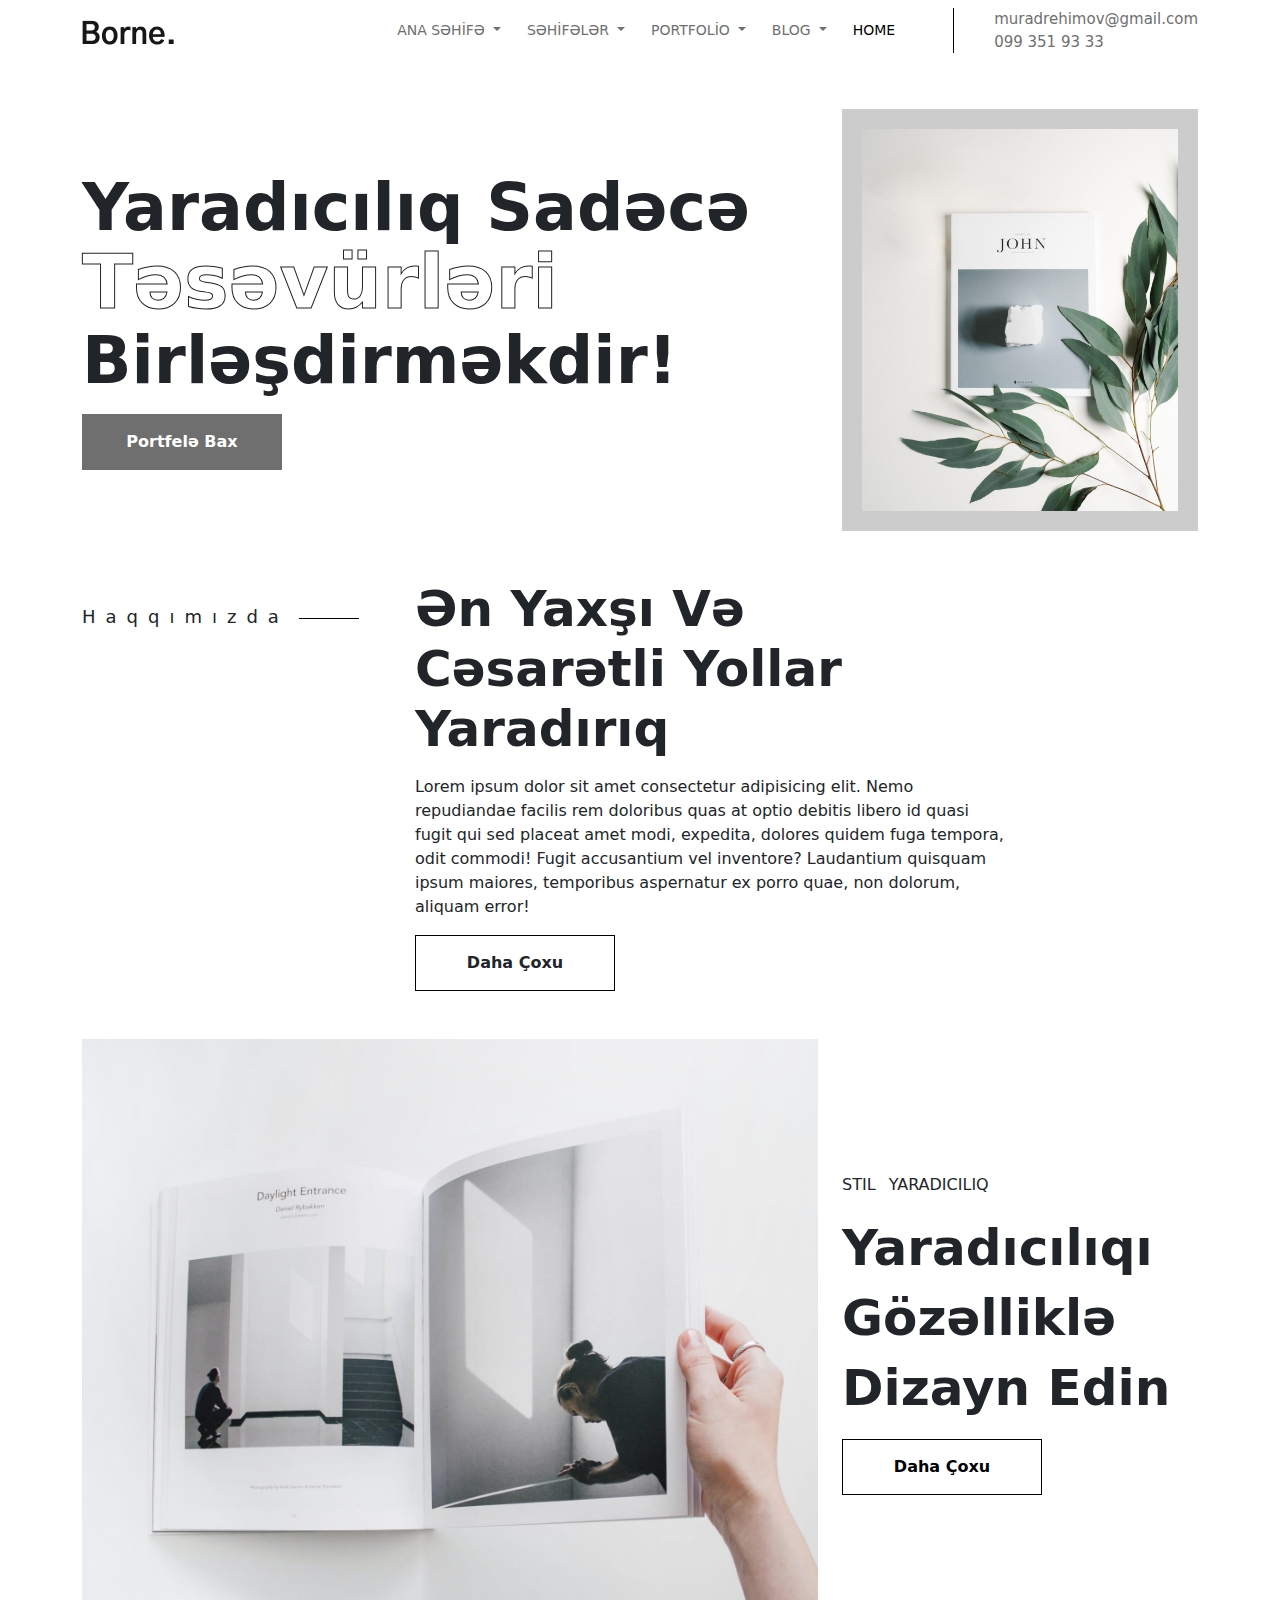
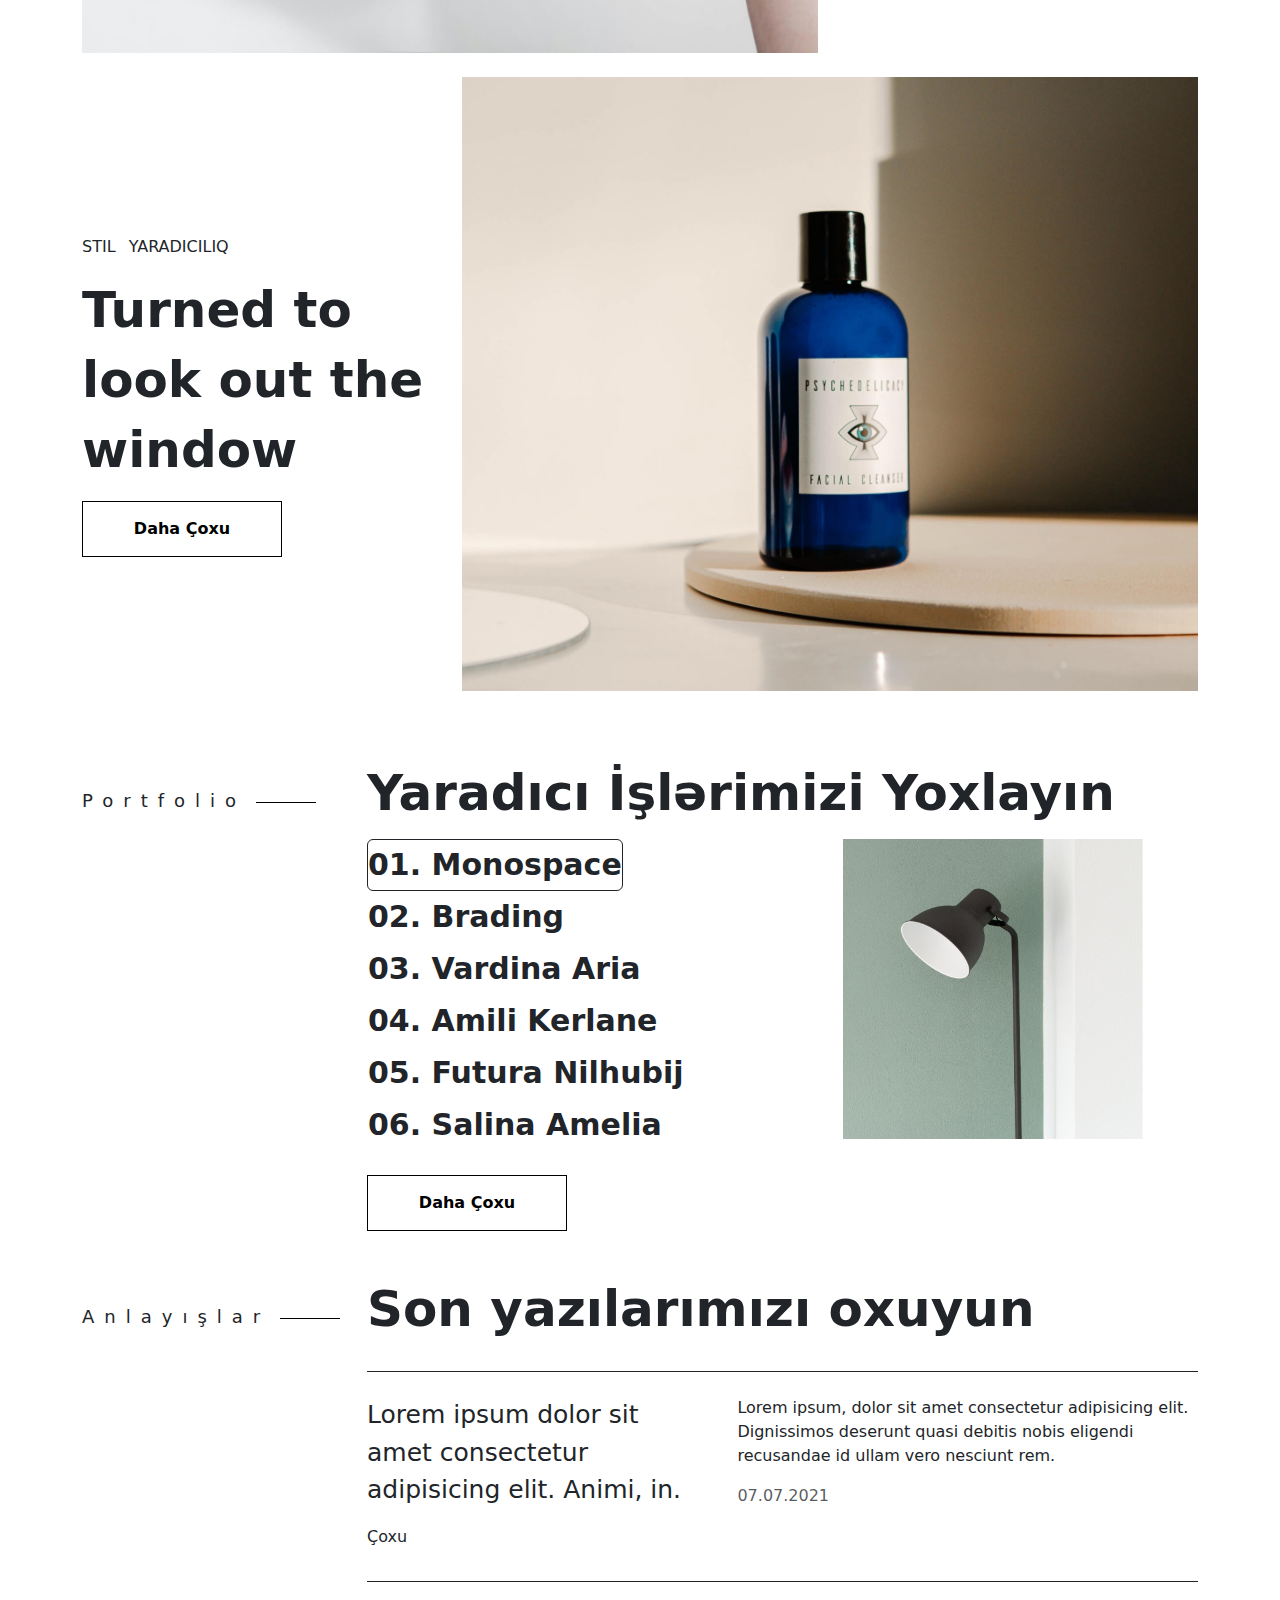
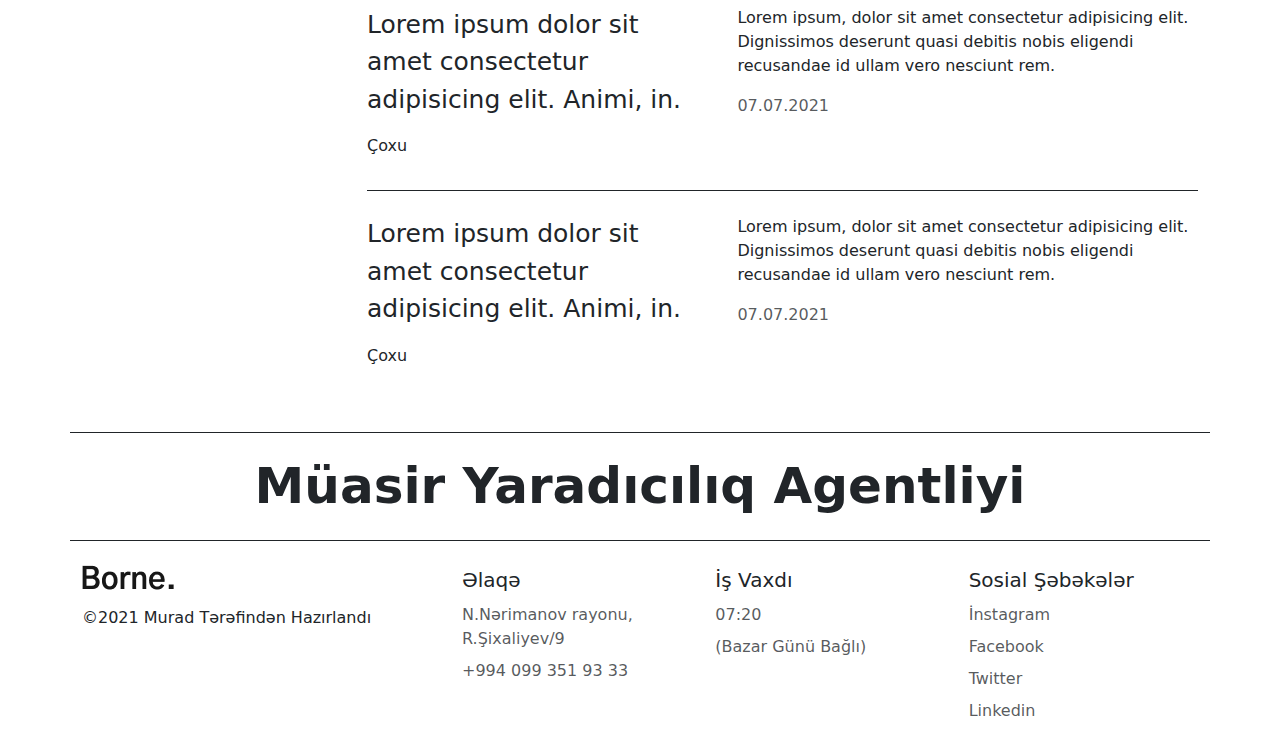
<file: index.html>
<!DOCTYPE html>
<html lang="az">

<head>
  <!-- Meta Charset -->
  <meta charset="UTF-8">
  <meta http-equiv="X-UA-Compatible" content="IE=edge">
  <meta name="viewport" content="width=device-width, initial-scale=1.0">
  <!-- Title -->
  <title>Order Tempalte</title>
  <!-- Bootstrap 5 Css -->
  <link href="https://cdn.jsdelivr.net/npm/bootstrap@5.0.2/dist/css/bootstrap.min.css" rel="stylesheet">
  <!-- My css -->
  <link rel="stylesheet" href="styles.css-5/order.css">
</head>

<body>

<!-- Navbar Start -->
<nav class="navbar navbar-expand-lg mb-lg-5">
  <div class="container">

    <a class="navbar-brand" href="#">
      <img src="test-img-5/logo_white_1x.png" alt="">
    </a>

    <button class="navbar-toggler navbar-menu-icon" type="button" data-bs-toggle="collapse"
      data-bs-target="#navbarSupportedContent" aria-controls="navbarSupportedContent" aria-expanded="false"
      aria-label="Toggle navigation">

      <svg xmlns="http://www.w3.org/2000/svg" width="22" height="22" fill="currentColor" class="bi bi-list"
        viewBox="0 0 16 16">
        <path fill-rule="evenodd"
          d="M2.5 12a.5.5 0 0 1 .5-.5h10a.5.5 0 0 1 0 1H3a.5.5 0 0 1-.5-.5zm0-4a.5.5 0 0 1 .5-.5h10a.5.5 0 0 1 0 1H3a.5.5 0 0 1-.5-.5zm0-4a.5.5 0 0 1 .5-.5h10a.5.5 0 0 1 0 1H3a.5.5 0 0 1-.5-.5z" />
      </svg>

    </button>

    <div class="collapse navbar-collapse" id="navbarSupportedContent">

      <ul class="navbar-nav ms-lg-auto ms-lg-0 mb-lg-0">

        <li class="nav-item dropdown">

          <a class="nav-link nav-text dropdown-toggle" href="#" id="navbarDropdown" role="button"
            data-bs-toggle="dropdown" aria-expanded="false">
            ana Səhifə
          </a>

          <ul class="dropdown-menu" aria-labelledby="navbarDropdown">
            <li><a class="dropdown-item" href="#">Ana Səhiə 1</a></li>
            <li><a class="dropdown-item" href="#">Ana Səhifə 2</a></li>
            <li><a class="dropdown-item" href="#">Ana Səhifə 3</a></li>
          </ul>

        </li>

        <li class="nav-item dropdown">

          <a class="nav-link nav-text dropdown-toggle" href="#" id="navbarDropdown" role="button"
            data-bs-toggle="dropdown" aria-expanded="false">
            səhifələr
          </a>

          <ul class="dropdown-menu" aria-labelledby="navbarDropdown">
            <li><a class="dropdown-item" href="#">haqqımızda</a></li>
            <li><a class="dropdown-item" href="#">Alışveriş</a></li>
            <li><a class="dropdown-item" href="#">Alışveriş detalları</a></li>
          </ul>

        </li>

        <li class="nav-item dropdown">

          <a class="nav-link nav-text dropdown-toggle" href="#" id="navbarDropdown" role="button"
            data-bs-toggle="dropdown" aria-expanded="false">
            portfolio
          </a>

          <ul class="dropdown-menu" aria-labelledby="navbarDropdown">
            <li><a class="dropdown-item" href="#">Action</a></li>
            <li><a class="dropdown-item" href="#">Another action</a></li>
            <li><a class="dropdown-item" href="#">Something else here</a></li>
          </ul>

        </li>

        <li class="nav-item dropdown">

          <a class="nav-link nav-text dropdown-toggle" href="#" id="navbarDropdown" role="button"
            data-bs-toggle="dropdown" aria-expanded="false">
            blog
          </a>

          <ul class="dropdown-menu" aria-labelledby="navbarDropdown">
            <li><a class="dropdown-item" href="blog.html">Blog</a></li>
            <li><a class="dropdown-item" href="#">Blog Detal</a></li>
          </ul>

        </li>

        <li class="nav-item">
          <a class="nav-link nav-text active" aria-current="page" href="#">Home</a>
        </li>

      </ul>

    </div>

    <ul class="header-contact-info">

      <li>
        <a href="#">
          muradrehimov@gmail.com
        </a>
      </li>

      <li class="d-block">
        <a href="tel:+994 099 351 93 33">
          099 351 93 33
        </a>
      </li>

    </ul>

  </div>
</nav>
<!-- navbar End -->

<!-- Header Img Start -->
<div class="container mb-5">
  <div class="row row-header align-items-center">

    <div class="col-lg-8 col-md-8">

      <div class="img-content">

        <p>
          Yaradıcılıq Sadəcə <span>Təsəvürləri</span> Birləşdirməkdir!
        </p>

        <a href="#" class="btn about-btn">
          Portfelə Bax
        </a>

      </div>

    </div>

    <div class="col-lg-4 col-md-4">

      <div class="header-img">
        <img src="test-img-5/banner_1.jpg" width="100%" class="img-fluid" alt="">
      </div>

    </div>

  </div>
</div>
<!-- Header Img End -->

<!-- Main About Start -->
<div class="container mb-5">
  <div class="row">

    <div class="col-lg-3">

      <p class="about-text-1 d-inline-flex mt-4">
        Haqqımızda
        <span class="line"></span>
      </p>

    </div>

    <div class="col-lg-7">

      <div class="main-about-content ms-lg-5 ms-md-0">

        <p>
          Ən Yaxşı Və Cəsarətli Yollar Yaradırıq
        </p>

        <p>
          Lorem ipsum dolor sit amet consectetur adipisicing elit. Nemo repudiandae facilis rem doloribus quas at
          optio debitis libero id quasi fugit qui sed placeat amet modi, expedita, dolores quidem fuga tempora, odit
          commodi! Fugit accusantium vel inventore? Laudantium quisquam ipsum maiores, temporibus aspernatur ex porro
          quae, non dolorum, aliquam error!
        </p>

        <a href="#" class="btn about-btn">
          Daha Çoxu
        </a>

      </div>

    </div>

  </div>
</div>
<!-- Main About End -->

<!-- Img Middle Start -->
<div class="container mb-5">

  <div class="row align-items-center">

    <div class="col-lg-8">

      <div class="img-middle mb-4">

        <a href="#">
          <img src="test-img-5/portfolio_1.jpg" class="card-img" alt="">
        </a>

      </div>

    </div>

    <div class="col-lg-4">

      <div class="img-content-global mb-5">

        <div class="img-style-link mb-lg-3">

          <a href="#" class="text-dark">
            STIL
          </a>

          <a href="#" class="ms-2 text-dark">
            YARADICILIQ
          </a>

        </div>

        <div class="img-content-2">

          <p class="img-middle-text mb-3">
            Yaradıcılıqı Gözəlliklə Dizayn Edin
          </p>

          <a href="#" class="img-middle-btn">
            Daha Çoxu
          </a>

        </div>

      </div>

    </div>

  </div>

  <div class="row align-items-center row-header-2">

    <div class="col-lg-4">

      <div class="img-content-global">

        <div class="img-style-link mb-lg-3">

          <a href="#" class="text-dark">
            STIL
          </a>

          <a href="#" class="ms-2 text-dark">
            YARADICILIQ
          </a>

        </div>

        <div class="img-contet-2">

          <p class="img-middle-text mb-3">
            Turned to look out the window
          </p>

          <a href="#" class="img-middle-btn">
            Daha Çoxu
          </a>

        </div>

      </div>

    </div>

    <div class="col-lg-8">

      <div class="img-middle mb-4">

        <a href="#">
          <img src="test-img-5/portfolio_2.jpg" class="card-img" alt="">
        </a>

      </div>

    </div>

  </div>

</div>
<!-- Img Middle End -->

<!-- Img List Start -->
<div class="container mb-5">

  <div class="row mb-lg-3">

    <div class="col-lg-3">

      <p class="about-text-1 d-inline-flex mt-4">
        Portfolio
        <span class="line"></span>
      </p>

    </div>

    <div class="col-lg-9">

      <div class="row">

        <div class="main-about-content ms-lg-0 ms-md-0">

          <p>
            Yaradıcı İşlərimizi Yoxlayın
          </p>

        </div>

        <div class="col-lg-6 col-md-6">

          <div class="img-name-list mb-4">

            <ul>

              <li class="btn p-0 active" id="img-1" type="button" >
                01. Monospace
              </li>

              <li class="btn p-0 d-block text-start" type="button" id="img-1">
                02. Brading
              </li>

              <li class="btn p-0 d-block text-start">
                03. Vardina Aria
              </li>

              <li class="btn p-0 d-block text-start">
                04. Amili Kerlane
              </li>

              <li class="btn p-0 d-block text-start">
                05. Futura Nilhubij
              </li>

              <li class="btn p-0 d-block text-start">
                06. Salina Amelia
              </li>

            </ul>

          </div>

        </div>

        <div class="col-lg-5 col-md-6 mb-3">

          <div class="img-list ms-lg-5">

            <ul>

              <li id="tab_1">
                <img src="test-img-5/portfolio_3.jpg" id="img-1" alt="">
              </li>

            </ul>

          </div>

        </div>

        <div>
          <a href="#" class="img-list-btn text-center">
            Daha Çoxu
          </a>
        </div>

      </div>

    </div>

  </div>

</div>
<!-- Img List End -->

<!-- Blog Content Start -->
<div class="container mb-3">

  <div class="row border-bottom border-dark pb-5">

    <div class="col-lg-3">

      <p class="about-text-1 d-inline-flex mt-4">
        Anlayışlar
        <span class="line"></span>
      </p>

    </div>

    <div class="col-lg-9">

      <div class="main-about-content ms-lg-0 ms-md-0 pb-3 border-bottom border-dark">

        <p>
          Son yazılarımızı oxuyun
        </p>

      </div>

      <div class="blog_item-1 justify-content-between mt-4 border-bottom border-dark pb-3">

        <div class="blog-content_1">

          <p class="blog-text">
            Lorem ipsum dolor sit amet consectetur adipisicing elit. Animi, in.
          </p>

          <a href="#" class="d-block mb-3 text-dark">
            Çoxu
          </a>

        </div>

        <div class="blog-content_1 ms-lg-5 ms-md-5">

          <p class="blog-text-2">
            Lorem ipsum, dolor sit amet consectetur adipisicing elit. Dignissimos deserunt quasi debitis nobis
            eligendi
            recusandae id ullam vero nesciunt rem.
          </p>

          <span class="text-muted">07.07.2021</span>

        </div>

      </div>

      <div class="blog_item-1 justify-content-between mt-4 border-bottom border-dark pb-3">

        <div class="blog-content_1">

          <p class="blog-text">
            Lorem ipsum dolor sit amet consectetur adipisicing elit. Animi, in.
          </p>

          <a href="#" class="d-block mb-3 text-dark">
            Çoxu
          </a>

        </div>

        <div class="blog-content_1 ms-lg-5 ms-md-5">

          <p class="blog-text-2">
            Lorem ipsum, dolor sit amet consectetur adipisicing elit. Dignissimos deserunt quasi debitis nobis
            eligendi
            recusandae id ullam vero nesciunt rem.
          </p>

          <span class="text-muted">07.07.2021</span>

        </div>

      </div>

      <div class="blog_item-1 justify-content-between mt-4">

        <div class="blog-content_1">

          <p class="blog-text">
            Lorem ipsum dolor sit amet consectetur adipisicing elit. Animi, in.
          </p>

          <a href="#" class="d-block mb-3 text-dark">
            Çoxu
          </a>

        </div>

        <div class="blog-content_1 ms-lg-5 ms-md-5">

          <p class="blog-text-2">
            Lorem ipsum, dolor sit amet consectetur adipisicing elit. Dignissimos deserunt quasi debitis nobis
            eligendi
            recusandae id ullam vero nesciunt rem.
          </p>

          <span class="text-muted">07.07.2021</span>

        </div>

      </div>

    </div>

  </div>

</div>
<!-- Blog Content End -->

<!-- Footer Section Start -->
<footer>

  <div class="container">

    <div class="footer-top-text mb-3">
      <p>
        Müasir Yaradıcılıq Agentliyi
      </p>
    </div>

    <div class="row border-top border-dark">

      <div class="col-lg-4 col-md-12">

        <div class="footer-middle mt-4">

          <img src="test-img-5/logo_white_1x.png" class="mb-3" alt="">

          <p>
            ©2021 Murad Tərəfindən Hazırlandı
          </p>

        </div>

      </div>

      <div class="col-lg-8 col-md-12">

        <div class="row">

          <div class="col-lg-4 col-md-4 mb-4">

            <div class="footer-list-1 mt-lg-4 mt-md-4">

              <span class="fs-5 mb-2 d-block">Əlaqə</span>

              <ul>

                <li class="mb-2">
                  <a href="https://goo.gl/maps/ZKxmtGwxkzxYEQ5j8" class="text-muted">
                    N.Nərimanov rayonu, R.Şixaliyev/9
                  </a>
                </li>

                <li>
                  <a href="tel:+994 099 351 93 33" class="text-muted">
                    +994 099 351 93 33
                  </a>
                </li>

              </ul>

            </div>

          </div>

          <div class="col-lg-4 col-md-4 mb-4">

            <div class="footer-list-2 mt-lg-4 mt-md-4">

              <span class="fs-5 mb-2 d-block">İş Vaxdı</span>

              <ul>

                <li class="mb-2">
                  <span class="text-muted">07:20</span>
                </li>

                <li>
                  <span class="text-muted">(Bazar Günü Bağlı)</span>
                </li>

              </ul>

            </div>

          </div>

          <div class="col-lg-4 col-md-4">

            <div class="footer-list-2 mt-lg-4 mt-md-4">

              <span class="fs-5 mb-2 d-block">Sosial Şəbəkələr</span>

              <ul>

                <li class="mb-2">
                  <a href="#" class="text-muted">İnstagram</a>
                </li>

                <li class="mb-2">
                  <a href="#" class="text-muted">Facebook</a>
                </li>

                <li class="mb-2">
                  <a href="#" class="text-muted">Twitter</a>
                </li>

                <li class="mb-2">
                  <a href="#" class="text-muted">Linkedin</a>
                </li>

              </ul>

            </div>

          </div>

        </div>

      </div>

    </div>
  </div>

</footer>
<!-- Footer Section End -->


<!-- Bootstrap 5 Js -->
<script src="https://cdn.jsdelivr.net/npm/bootstrap@5.0.2/dist/js/bootstrap.bundle.min.js"></script>
</body>

</html>
</file>
<file: styles.css-5/order.css>
/*========================================================*/
  /* global Style */
/*========================================================*/

body {
  width: 100%;
}
a {
    text-decoration: none;
}

ul {
    list-style: none;
    padding: 0;
    margin: 0;
}

/*========================================================*/
  /* navbar Style */
/*========================================================*/

.navbar-nav .nav-item {
    margin-left: 10px;
}

.nav-text, .nav-text:hover, .nav-text:focus {
    color: #6f6f6f;
    text-transform: uppercase;
    font-size: 14px;
    font-weight: 500;
}

.nav-item .dropdown-menu {
    border: none;
    margin-top: 10px;
    border-radius: 0;
    box-shadow: 0px 20px 60px 0px rgb(238, 237, 237);
}

.dropdown-item {
    line-height: 35px;
}

@media (max-width: 992px) {
    .navbar {
        margin-bottom: 15px;
    }
   .navbar-nav .nav-item {
        padding-right: auto;
    }
    
    .navbar-nav {
        margin-top: 25px;
        width: 60%;
    }

    .navbar-menu-icon, .navbar-menu-icon:focus {
        color: black;
        border-radius: 0;
        padding: 5px;
        border-color: black;
        text-align: center;
        box-shadow: none;
    }

    .header-contact-info {
        display: none;
    }
}


.header-contact-info {
    margin-left: 50px;
    border-left: 1px solid rgb(0, 0, 0);
    padding-left: 40px;
    font-size: 15px;
}

.header-contact-info a {
    color: #6f6f6f;
}

/*========================================================*/
  /* header img Style */
/*========================================================*/
.header-img {
    padding: 20px;
    background-color: #ccc;
}


.img-content p {
    line-height: 75px;
    font-size: 65px;
    font-weight: 700;
}

.img-content p span {
    font-size: 75px;
    -webkit-text-stroke-width: 1px;
    -webkit-text-fill-color: transparent;
}

.img-content a {
    padding: 15px 40px;
    border: 1px solid #0000;
    border-radius: 0;
    font-size: 16px;
    font-weight: 600;
    display: block;
    width: 200px;
    position: relative;
    z-index: 1;
    overflow: hidden;
    background-color: #6f6f6f;
    color: white;
}

.img-content a::before {
    content: '';
    height: 100%;
    width: 100%;
    left: -100%;
    top: 0;
    position: absolute;
    background-color: black;
    z-index: -1;
    transition: 400ms left;
}

@media (max-width:992px) {
    .img-content, .header-img {
        margin-top: 0;
    }

    .img-content p {
        font-size: 50px;
        line-height: 60px;
    }

    .img-content p span {
        font-size: 50px;
        -webkit-text-stroke-width: 1px;
        -webkit-text-fill-color: transparent;
    }
}

@media (max-width:767px ) {
    .row-header {
        display: flex;
        flex-direction: column-reverse;
    }

    .header-img {
        margin-bottom: 15px;
    }

    .img-content p {
        font-size: 40px;
        line-height: 50px;
    }
}

/*========================================================*/
  /* Main About Style */
/*========================================================*/
.about-text-1 {
    font-size: 18px;
    letter-spacing: 10px;
}

.about-text-1 .line {
    width: 60px;
    height: 1px;
    background-color: black;
    transform: translateY(15px);
    margin-left: 10px;
    
}

.main-about-content p:nth-child(1) {
    font-size: 50px;
    font-weight: 700;
    line-height: 60px;
}

.main-about-content {
    position: relative;
}

.about-btn {
    padding: 15px 40px;
    border: 1px solid black;
    border-radius: 0;
    font-size: 16px;
    font-weight: 600;
    display: block;
    width: 200px;
    position: relative;
    z-index: 1;
    overflow: hidden;
}

.about-btn::before {
    content: '';
    height: 100%;
    width: 100%;
    left: -100%;
    top: 0;
    position: absolute;
    background-color: black;
    z-index: -1;
    transition: 400ms left;
}

.about-btn:hover::before, .about-btn:focus, .about-btn:hover {
    left: 0%;
    box-shadow: none;
    color: white;
}

@media (max-width:992px) {
    .about-text-1 {
        letter-spacing: 5px;
    }

    .main-about-content p:nth-child(1) {
        font-size: 40px;
        line-height: 50px;
        font-weight: 600;
    }
}

/*========================================================*/
  /* İmg Middle Style */
/*========================================================*/
.img-middle {
    overflow: hidden;
}

.img-middle img {
    width: 100%;
    transform: scale(1);
    transition: 300ms ease transform;
}

.img-middle img:hover {
    transform: scale(1.08);
    transition: 300ms ease transform;
}

.img-middle-text {
    font-size: 50px;
    font-weight: 700;
    line-height: 70px;
}

.img-middle-btn {
    padding: 15px 40px;
    border: 1px solid black;
    border-radius: 0;
    font-size: 16px;
    font-weight: 600;
    display: block;
    width: 200px;
    position: relative;
    z-index: 1;
    overflow: hidden;
    text-align: center;
    color: black;
}

.img-middle-btn::before {
    content: '';
    height: 100%;
    width: 100%;
    left: -100%;
    top: 0;
    position: absolute;
    background-color: black;
    z-index: -1;
    transition: 400ms left;
}

.img-middle-btn:hover::before, .img-middle-btn:focus, .img-middle-btn:hover {
    left: 0%;
    box-shadow: none;
    color: white;
}

@media (max-width:992px) {

    .row-header-2 {
        display: flex;
        flex-direction: column-reverse;
    }

    .img-middle-text {
        font-size: 40px;
        line-height: 50px;
        font-weight: 600;
    }
}

@media (max-width:768px) {
    .img-middle-text {
        font-size: 30px;
        font-weight: 600;
        line-height: 40px;
    }

    .main-about-content p:nth-child(1) {
        font-size: 30px;
        line-height: 40px;
        font-weight: 600;
    }
}

/*========================================================*/
  /* İmg Bottom Style */
/*========================================================*/
.img-name-list ul li {
    font-size: 30px;
    font-weight: 600;
    line-height: 50px;
}


.img-list-btn {
    padding: 15px 40px;
    border: 1px solid black;
    border-radius: 0;
    font-size: 16px;
    font-weight: 600;
    display: block;
    width: 200px;
    position: relative;
    z-index: 1;
    overflow: hidden;
    color: black;
}

.img-list-btn::before {
    content: '';
    height: 100%;
    width: 100%;
    left: -100%;
    top: 0;
    position: absolute;
    background-color: black;
    z-index: -1;
    transition: 400ms left;
}

.img-list-btn:hover::before, .img-list-btn:focus, .img-list-btn:hover {
    left: 0%;
    box-shadow: none;
    color: white;
}


@media (max-width:1440px ) {
    .img-list img {
        background-position: center;
        object-fit: fill;
        width: 300px;
        height: 300px;
    }
}


@media (max-width:768px ) {
    .img-list img {
        width: 100%;
        height: 100%;
        background-position: center;
        object-fit: fill;
    } 
}

/*========================================================*/
  /* Blog Content Style */
/*========================================================*/
.blog-content_1 .blog-text{
    font-size: 25px;
    font-weight: 500;
}

@media (max-width:1440px ) {
    .blog_item-1 {
        display: flex;
    } 
}

@media (max-width:768px ) {
    .blog_item-1 {
        display: block;
    }
}

/*========================================================*/
  /* Footer Style */
/*========================================================*/
.footer-top-text p {
    font-size: 50px;
    font-weight: 600;
    text-align: center;
}

@media (max-width:992px ) {
    .footer-top-text p {
        font-size: 35px;
        font-weight: 500;
    }
}
</file>
